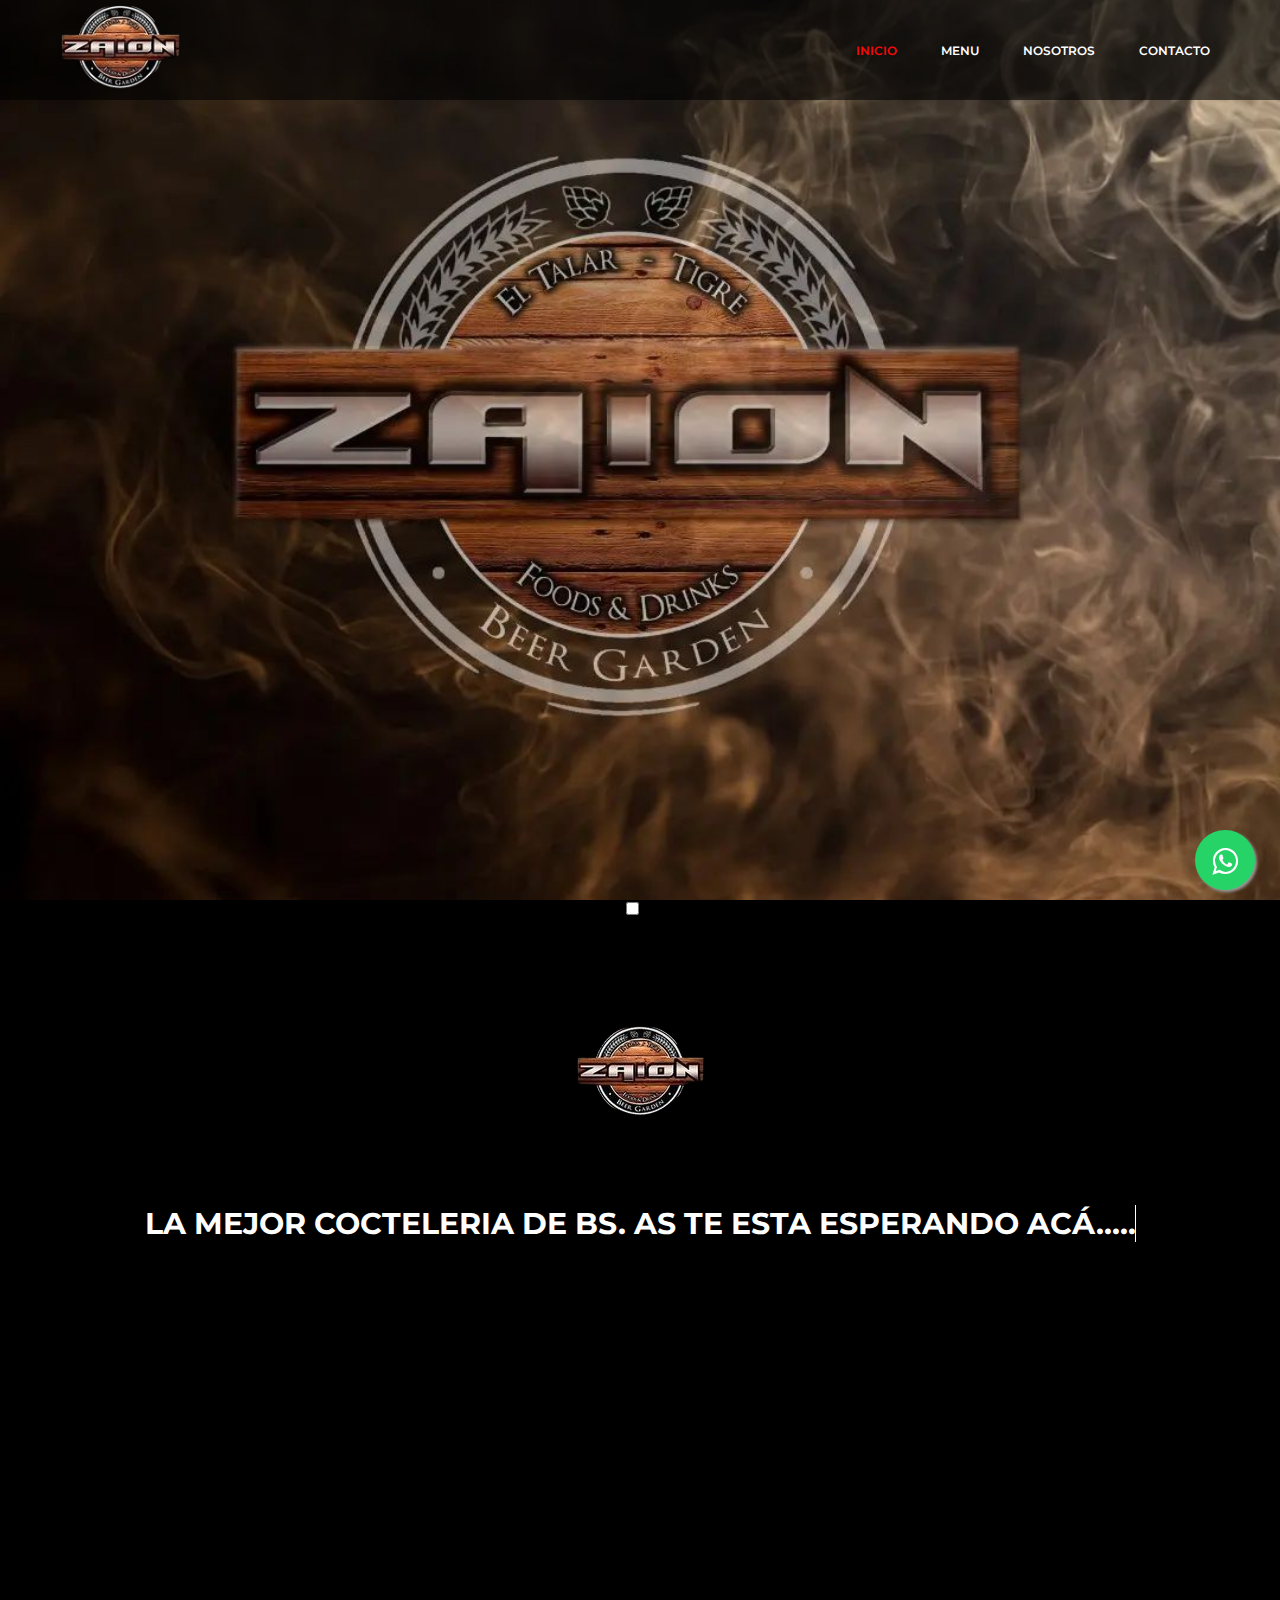
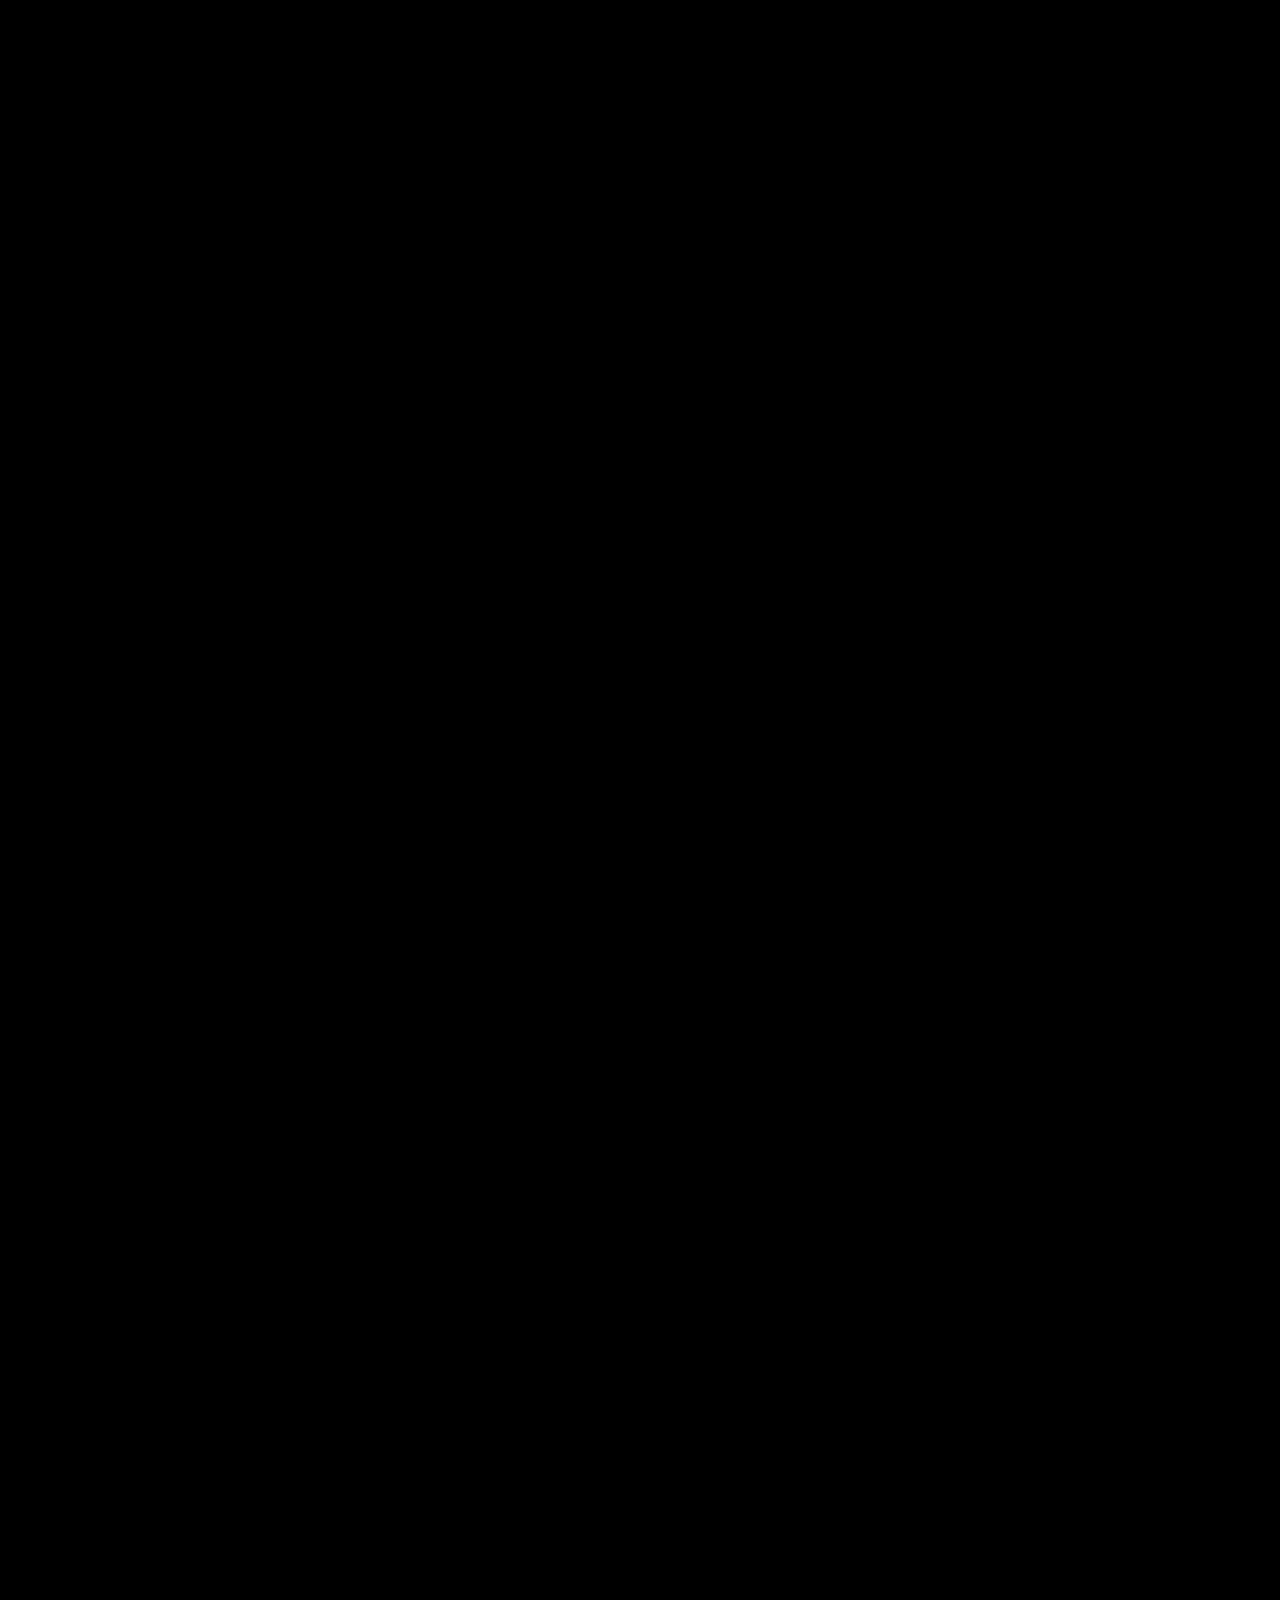
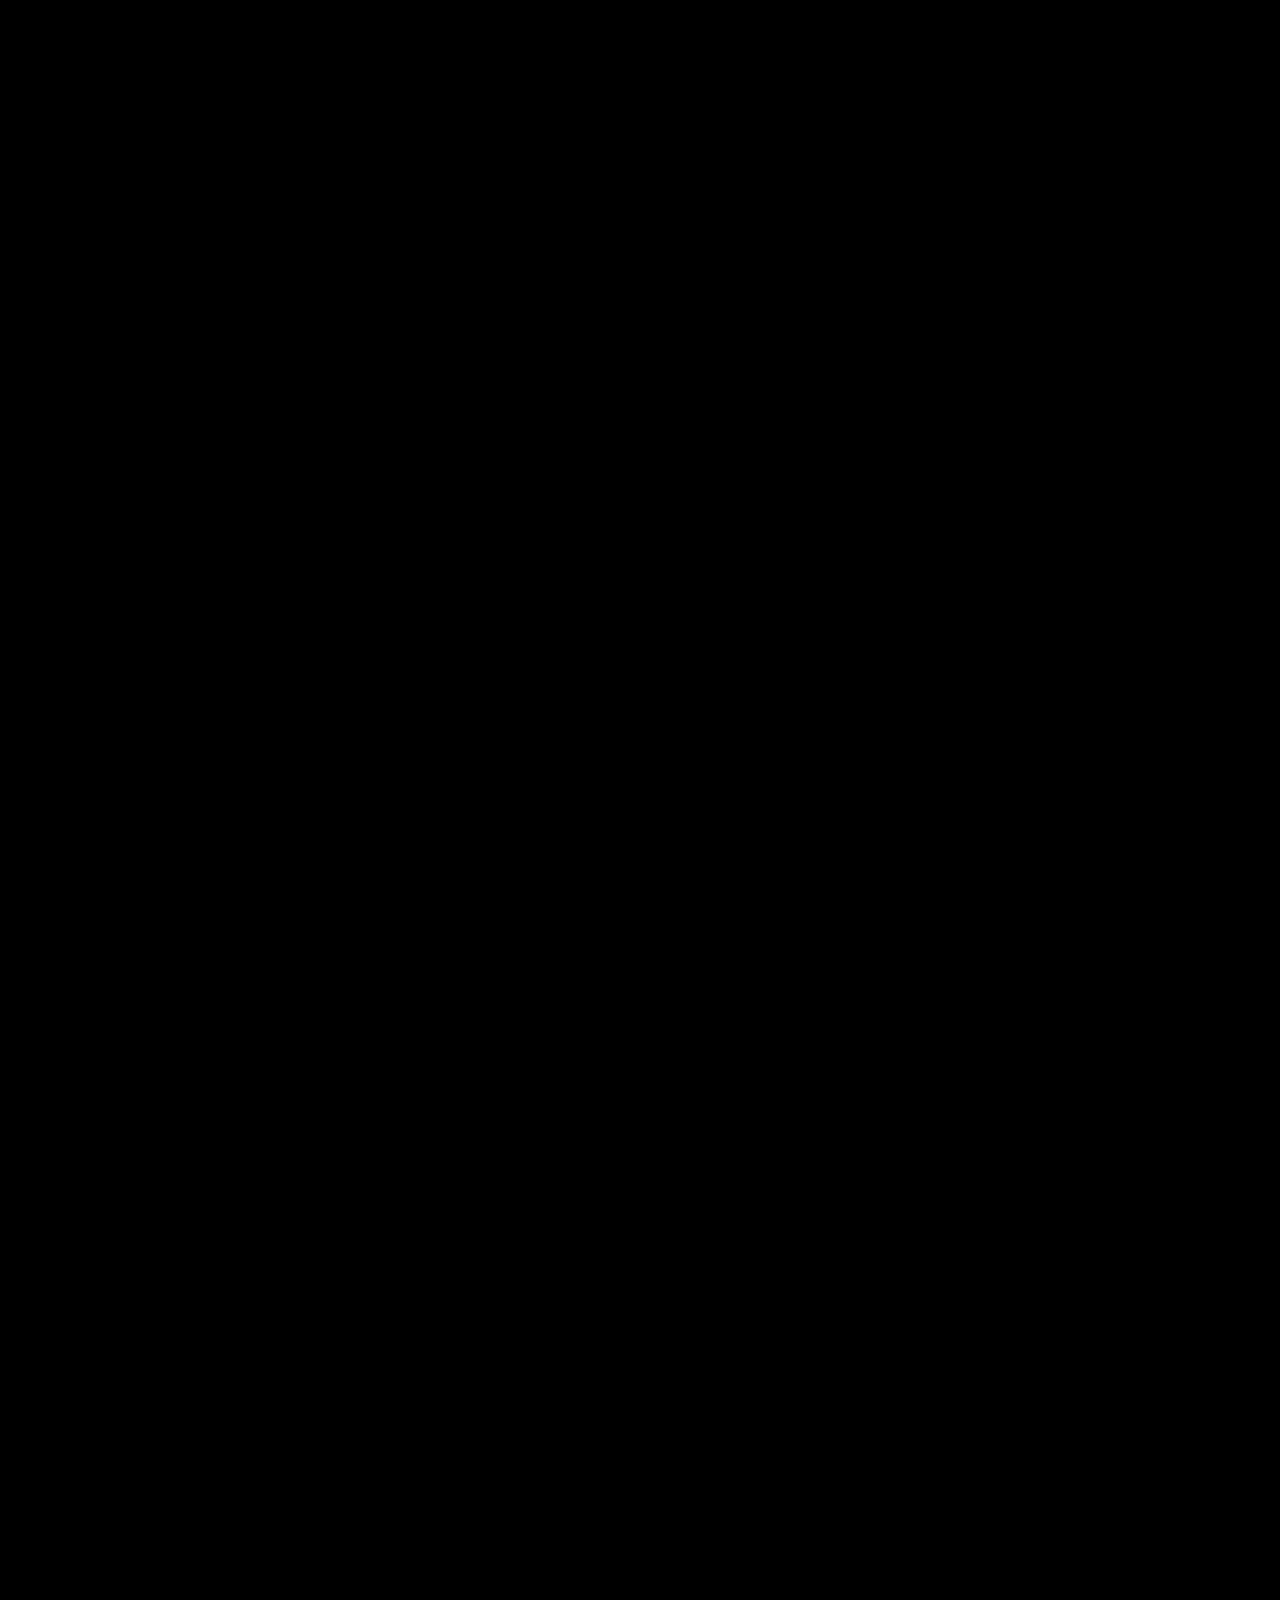
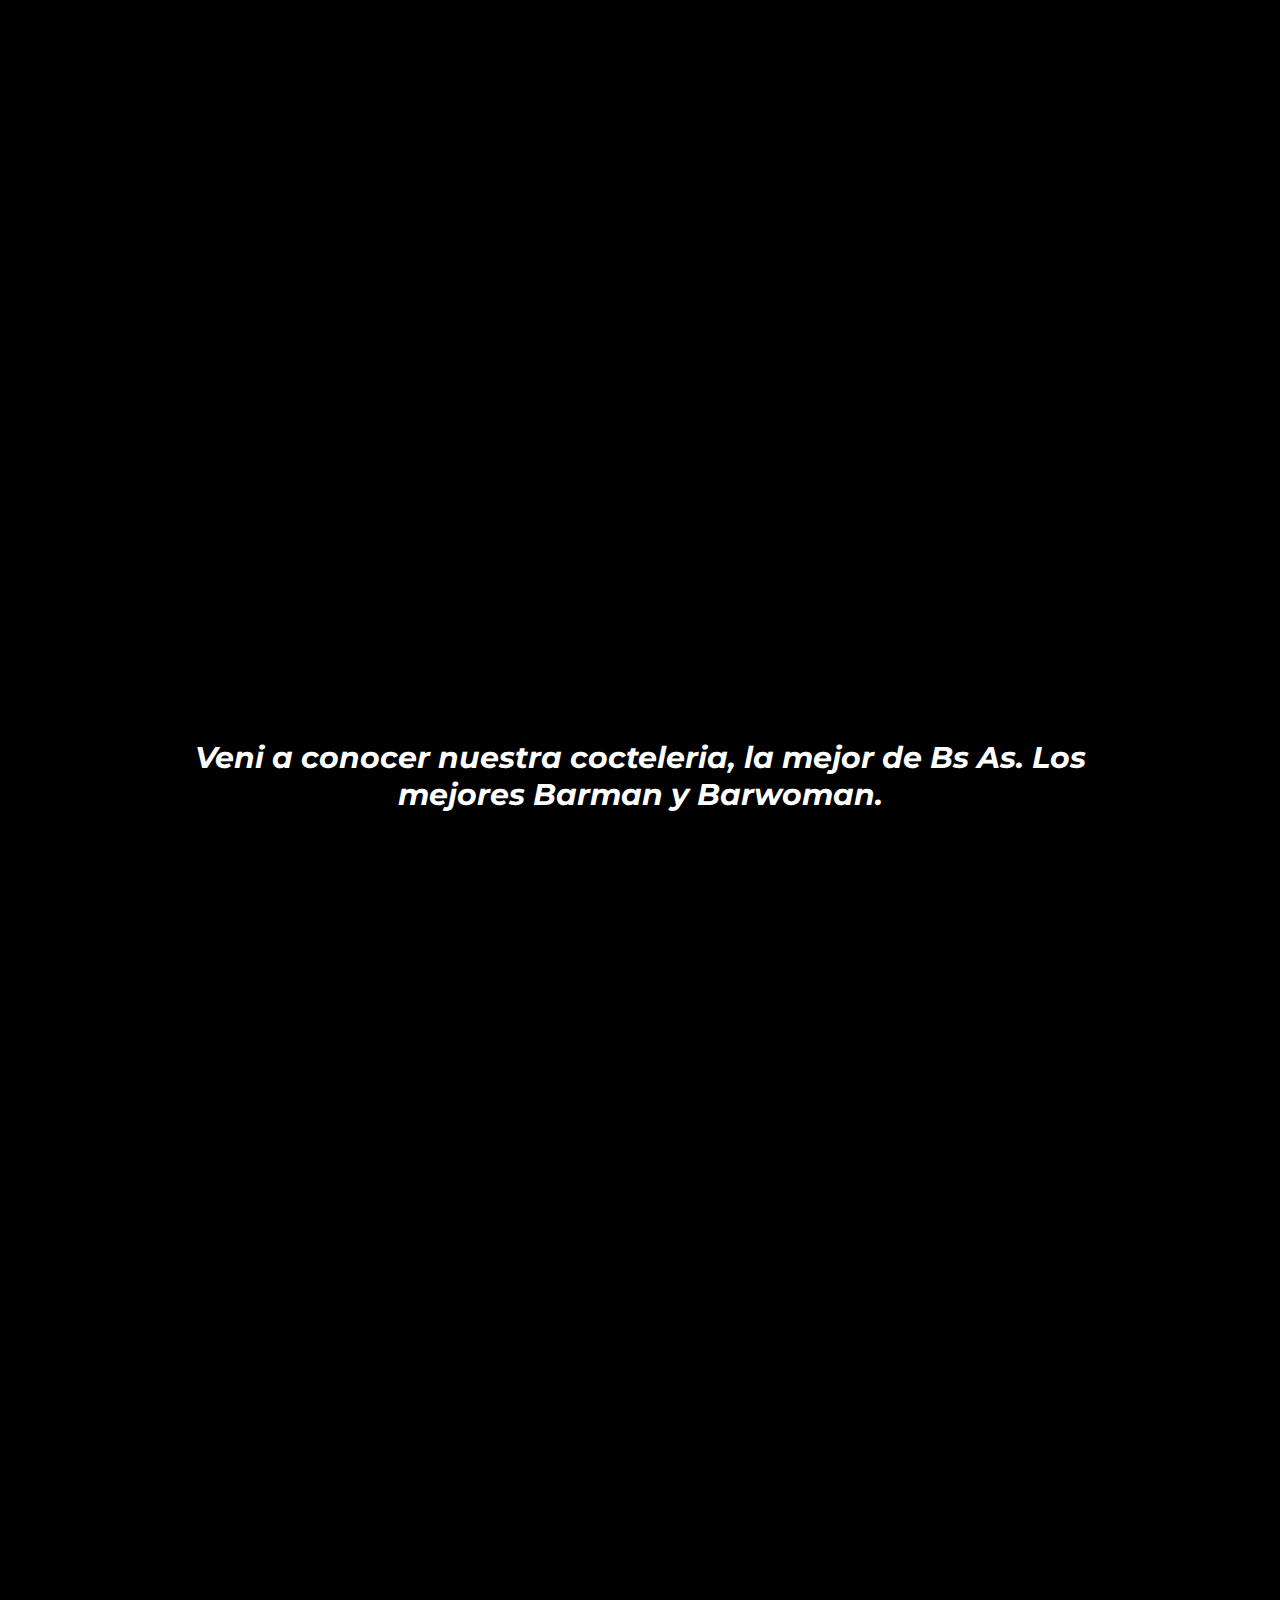
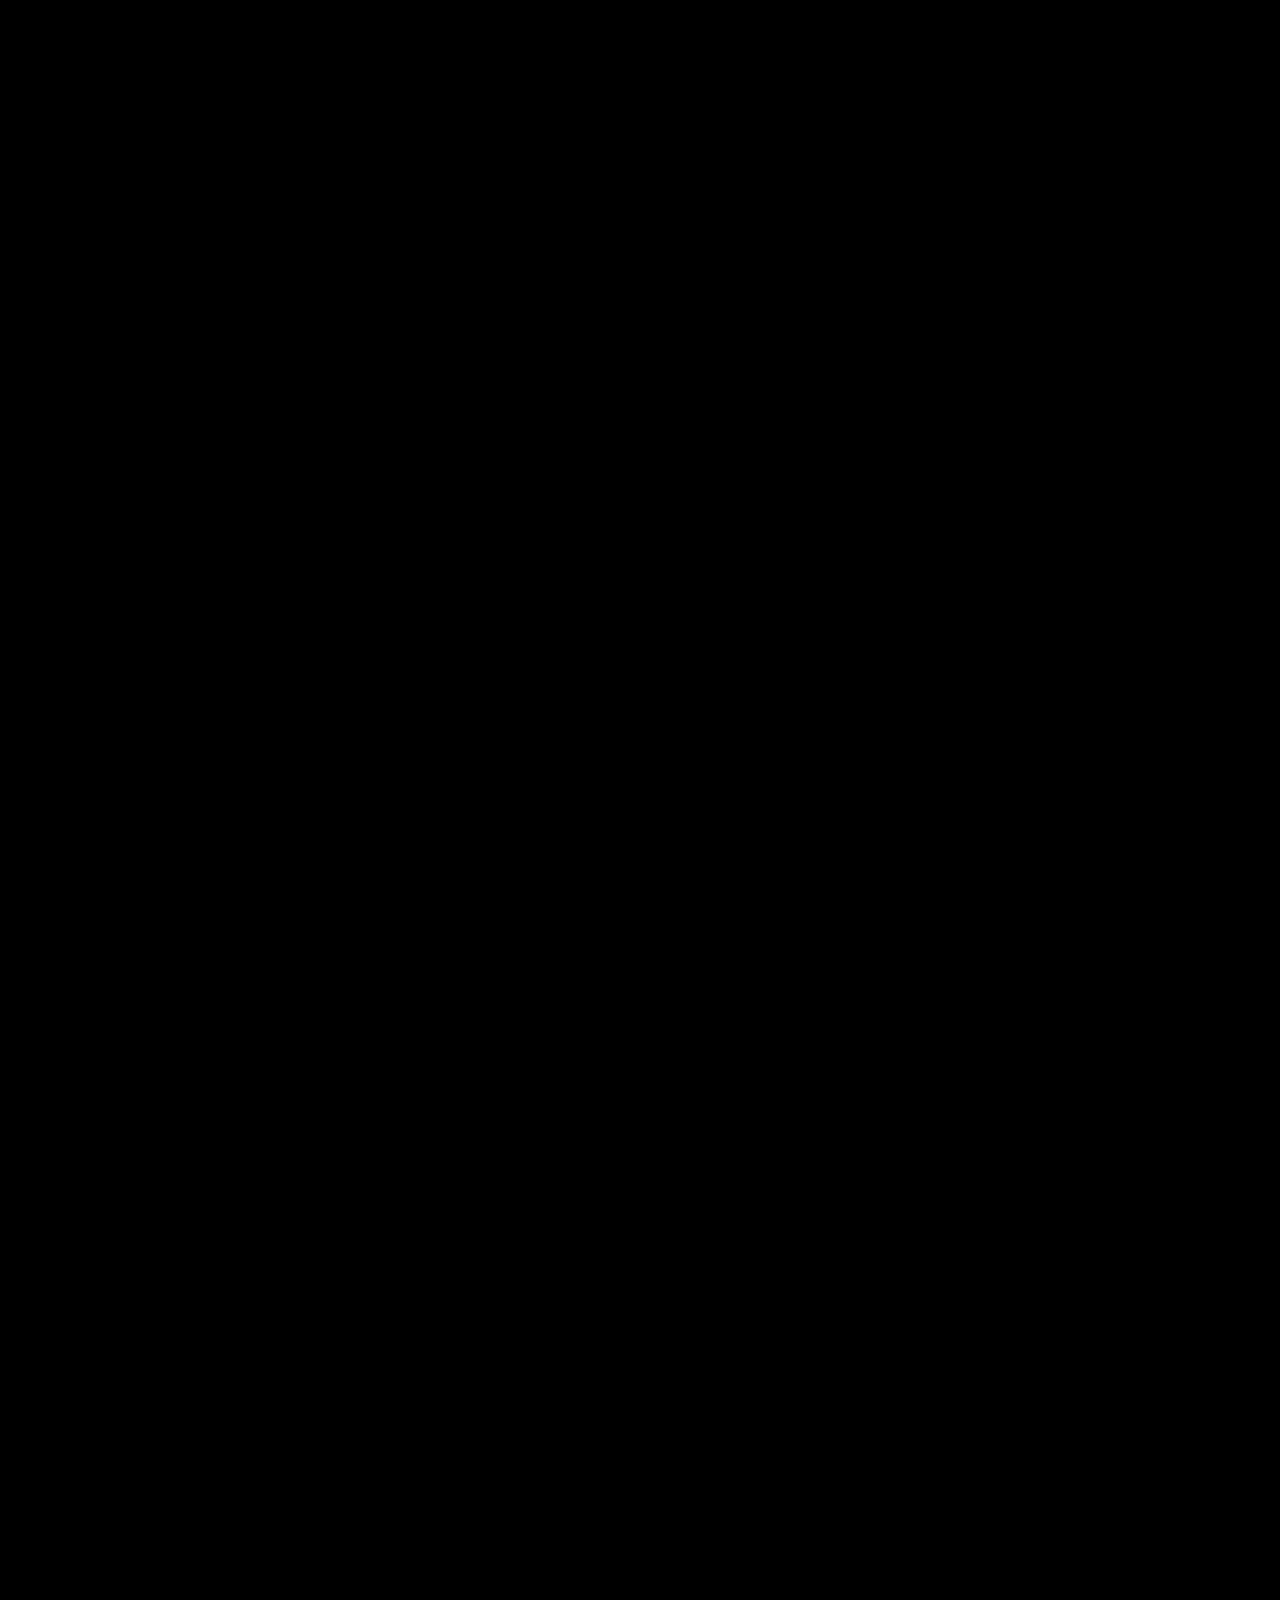
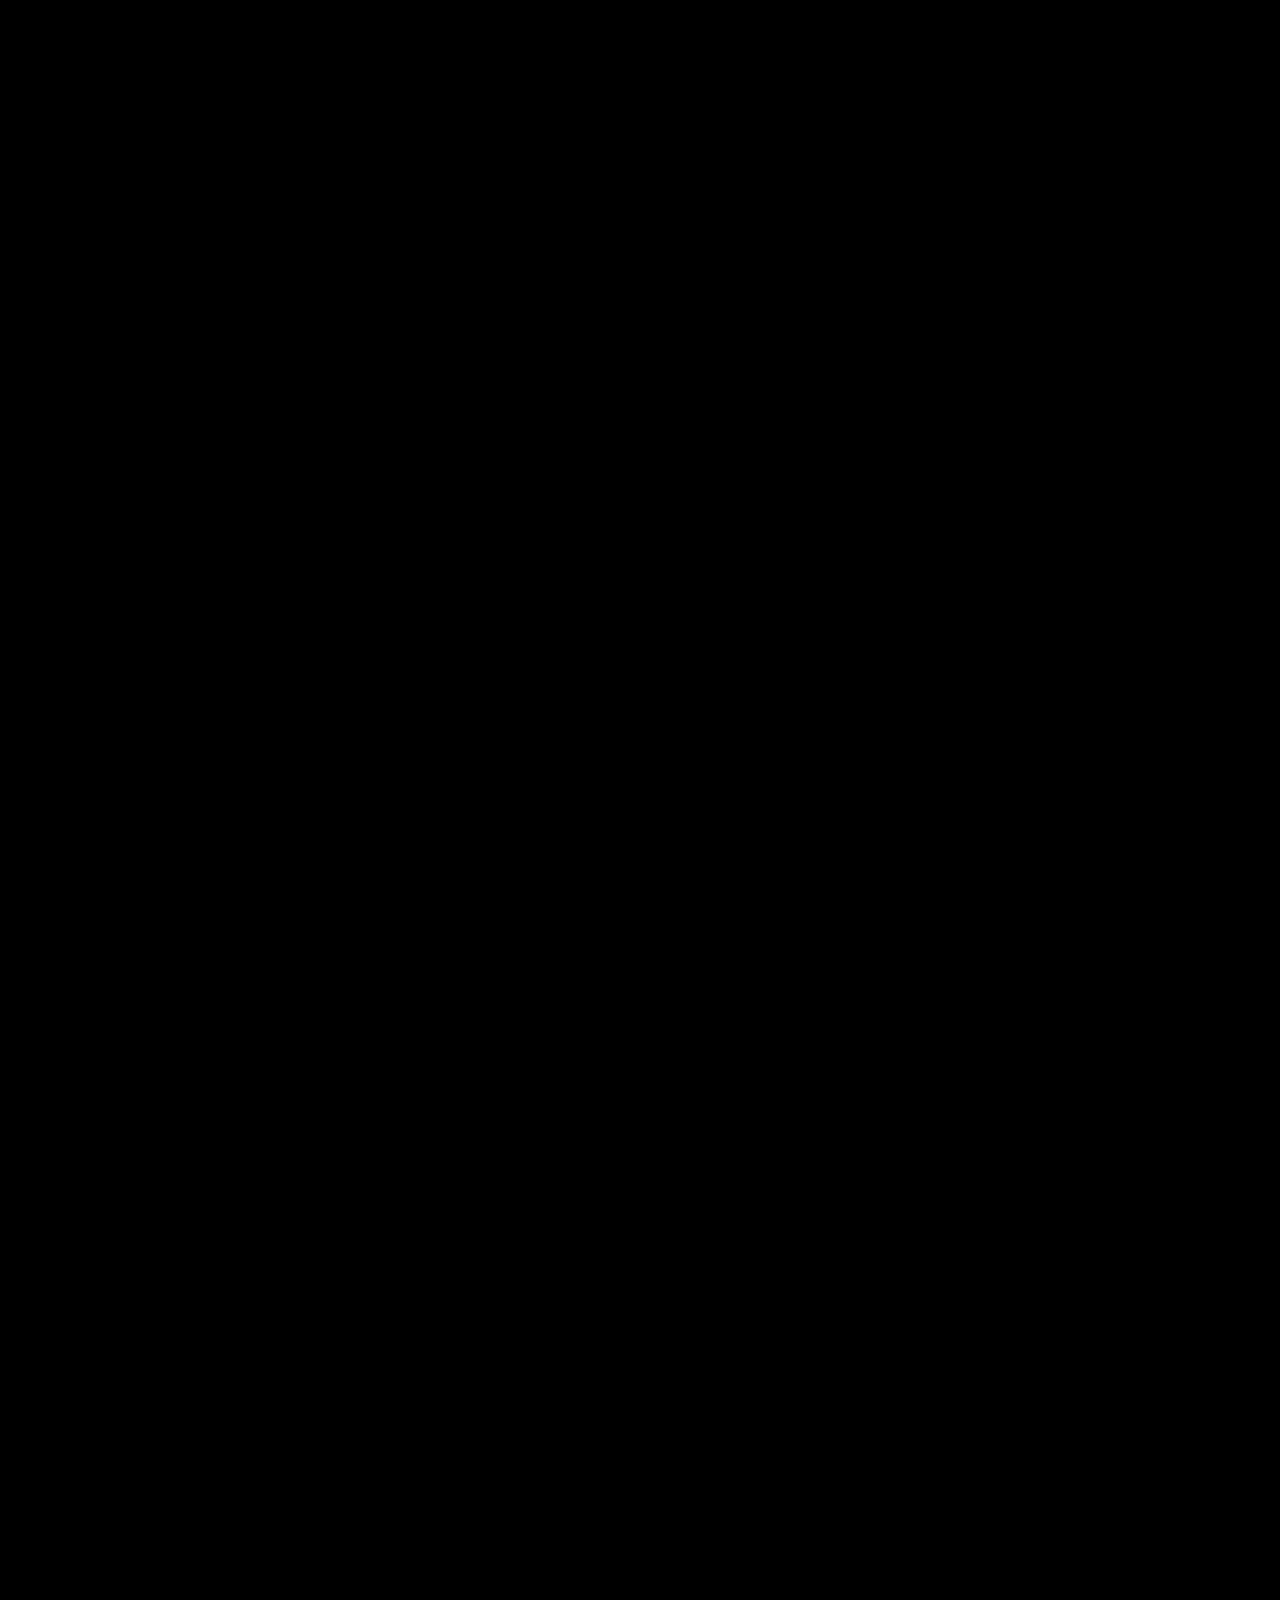
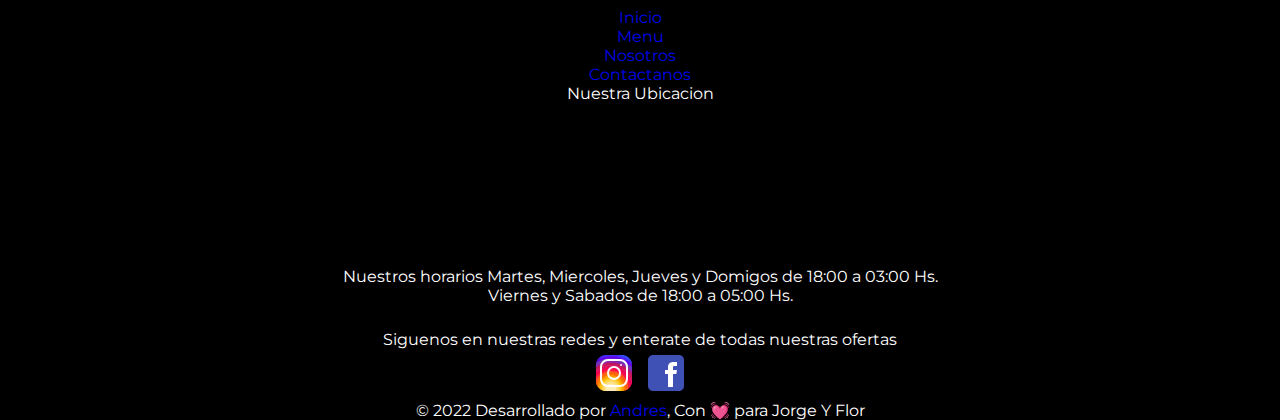
<file: index.html>
<!DOCTYPE html>
<html lang="es">
<head>
    <meta charset="UTF-8">
    <meta http-equiv="X-UA-Compatible" content="IE=edge">
    <meta name="viewport" content="width=device-width, initial-scale=1.0">

    <title>Zaion - Beer Garden</title>
    <meta name="keywords" content="Cerveceria artesanal, Beer Garden, Tragos de Autor, Picadas, Hamburguesas, Zaion, zaion, Zaion Beer Garden">
    <meta name="description" content="Cerveceria artesanal, comidas de primer nivel. Tragos de autor de primera calidad realizados por los mejores Barman y Barwoman. La mejor ambientacion y la mejor atencion.">
	<meta name="author" content="Andres Coria">
	<meta name="robots" content="index">
	<meta name="robots" content="follow">

    <!-- Open Graph -->
    <meta property="og:title" content="Zaion Beer Garden - Cerveceria y cocteleria de primer nivel">
    <meta property="og:description" content="Cerveceria artesanal, comidas de primer nivel. Tragos de autor de primera calidad realizados por los mejores Barman y Barwoman. La mejor ambientacion y la mejor atencion.">
    <link rel="shortcut icon" href="./src/images/logo.ico" type="image/x-icon">
    <!-- BOOTSTRAP -->
    <link href="https://cdn.jsdelivr.net/npm/bootstrap@5.0.2/dist/css/bootstrap.min.css" rel="stylesheet" integrity="sha384-EVSTQN3/azprG1Anm3QDgpJLIm9Nao0Yz1ztcQTwFspd3yD65VohhpuuCOmLASjC" crossorigin="anonymous">
    <!-- CSS -->
    <link rel="stylesheet" href="./src/css/style.css">
    <!-- LIBRERIA AOL ( ANIMATED ON SCROLL ) -->
    <link rel="stylesheet" href="https://unpkg.com/aos@next/dist/aos.css"/>

</head>
<body>
    <header>
        <nav class="nav-bar">
            <div class="div-nav">
                <a href="index.html"><img class="logo" src="./src/images/logo.png" alt=""></a>
                <input type="checkbox" id="check">
                <label for="check" class="bar-btn menu-btn">
                    <img class="menu-btn" src="./src/images/menu-btn.png" alt="">
                </label>
                <ul class="ul-nav">
                    <li><a class="active" href="index.html">Inicio</a></li>
                    <li><a href="src/pages/productos.html">Menu</a></li>
                    <li><a href="src/pages/nosotros.html">Nosotros</a></li>
                    <li><a href="./src/pages/contacto.html">Contacto</a></li>
                </ul>
            </div>
        </nav>
    </header>

    <section>
        <input type="checkbox" id="cerrar" class="cerrar">
        <label for="cerrar" id="btn-cerrar">X</label>
        <div class="modal">
            <div class="contenido">
                <h1>
                    NO TE OLVIDES DE SEGUIRNOS EN INSTAGRAM PARA
                    ENTERARTE DE TODAS LAS NOVEDADES
                </h1>
                <a target="_blank" href="https://www.instagram.com/zaioncerveceria/?hl=es"><img class="logo-modal" src="./src/images/logo.png" alt=""></a>
                <h2>Hace click en el logo para visitarnos en instagram</h2>
            </div>
        </div>
    </section>
    <section class="container text-efect">
        <div class="texto-efecto">
            <h2>
                LA MEJOR COCTELERIA DE BS. AS TE ESTA ESPERANDO ACÁ.....<span>&#160;</span>
            </h2>
        </div>
    </section>
    <section class="container container-images">
        <div class="row">
            <div data-aos="flip-right" data-aos-duration="2500" class="col-lg-4 col-md-12 container-img-uno">
                <div>
                    <img class="d-block w-100" src="./src/images/uno.jpeg" alt="">
                </div>
                <div class="col container-h2">
                    <h2>La mejor cocteleria de Buenos Aires la encontras aca. Los mejores tragos preparados por los mejores Cantineros.</h2>
                </div>
            </div>
            <div data-aos="zoom-in" data-aos-duration="2500"  class="col-lg-4 col-md-12 container-img-uno">
                <div>
                    <img class="d-block w-100" src="./src/images/dos.jpeg" alt="">
                </div>
                <div class="col container-h2">
                    <h2>Proba nuestras pintas y nuestra cerveza tirada. Realizada con los mejores ingredientes y respetando el proceso de fermentacion.</h2>
                </div>
            </div>
            <div data-aos="flip-left" data-aos-duration="2500" class="col-lg-4 col-md-12 container-img-uno">
                <div>
                    <img class="d-block w-100" src="./src/images/tres.jpeg" alt="">
                </div>
                <div class="col container-h2">
                    <h2>Proba nuestro trago "Roqueritos" y apoya a Refugio San Roque, El 50% del valor es a beneficio del refugio.</h2>
                </div>
            </div>
        </div>
    </section>
            <!-- IMAGEN PARALLAX -->
    <section class="container parallax">
        <div class="row">
            <div class="image1">

            </div>
        </div>
            <!-- IMAGEN PARALLAX -->
    </section>
    <!-- <section>
        <div>
            <img src="./src/images/img-wa.png" alt="Contacto por WhatsApp">
        </div>
    </section> -->
    <section class="container">
        <div class="row">
            <div class="col-lg-12 container-text">
                <h2>
                    Veni a conocer nuestra cocteleria, la mejor de Bs As. Los mejores 
                    Barman y Barwoman.
                </h2>
            </div>
            <div data-aos="flip-right" data-aos-duration="2500"  class="col-lg-4 col-sm-12 container-img-tres">
                <img src="./src/images/cuatro.jpeg" alt="">
            </div>
            <div data-aos="zoom-in" data-aos-duration="2500" class="col-lg-4 col-sm-12 container-img-tres">
                <img src="./src/images/seis.jpeg" alt="">
            </div>
            <div data-aos="flip-left" data-aos-duration="2500"  class="col-lg-4 col-sm-12 container-img-tres">
                <img src="./src/images/cinco.jpeg" alt="">
            </div>
        </div>
    </section>
    <footer class="container">
        <div class="row contenedor-footer">
            <div class="col-lg-12">
                <ul class="nav justify-content-center border-bottom pb-3 mb-3">
                    <li class="nav-item"><a href="index.html" class="nav-link px-2 text-muted">Inicio</a></li>
                    <li class="nav-item"><a href="src/pages/productos.html" class="nav-link px-2 text-muted">Menu</a></li>
                    <li class="nav-item"><a href="src/pages/nosotros.html" class="nav-link px-2 text-muted">Nosotros</a></li>
                    <li class="nav-item"><a href="src/pages/contacto.html" class="nav-link px-2 text-muted">Contactanos</a></li>
                </ul>
            </div>
            <div class="row pb-3 mb-3 ubicacion">
                <div class="col-lg-4 col-md-12">
                    <p>Nuestra Ubicacion</p>
                    <iframe src="https://www.google.com/maps/embed?pb=!1m18!1m12!1m3!1d3289.2461312615455!2d-58.65724768518122!3d-34.47127985800889!2m3!1f0!2f0!3f0!3m2!1i1024!2i768!4f13.1!3m3!1m2!1s0x95bca3ec1e971cdd%3A0x20ae71909ce5b0dc!2sAv.%20Hip%C3%B3lito%20Yrigoyen%202239%2C%20B1618%20El%20Talar%2C%20Provincia%20de%20Buenos%20Aires!5e0!3m2!1ses!2sar!4v1650412797217!5m2!1ses!2sar" width="300" height="150" style="border:0;" allowfullscreen="" loading="lazy" referrerpolicy="no-referrer-when-downgrade"></iframe>
                </div>
                <div class="col-lg-4 col-md-12 horarios">
                    <p>
                        Nuestros horarios Martes, Miercoles, Jueves y Domigos de 18:00 a 03:00 Hs.<br>
                        Viernes y Sabados de 18:00 a 05:00 Hs.
                    </p>
                </div>
                <div class="col-lg-4 col-md-12 redes">
                    <p>Siguenos en nuestras redes y enterate de todas nuestras ofertas</p>
                    <div>
                        <a href="https://www.instagram.com/zaioncerveceria/?hl=es" target="_blank"><img class="instagram" src="./src/images/instagram.svg" alt=""></a>
                    <a href="https://www.facebook.com/zaioncerveceria" target="_blank"><img class="facebook" src="./src/images/facebook.svg" alt=""></a>
                    </div>
                </div>
            </div>
            <div class="col-lg-12 mt-4">
            <p class="text-center text-muted">&copy; 2022 Desarrollado por <a target="_blank" href="https://www.linkedin.com/in/andr%C3%A9s-coria-3b0771230/">Andres</a>, Con &#128147; para Jorge Y Flor</p>
            </div>
        </div>
        <div class="row1">
            <a href="https://api.whatsapp.com/send?phone=5491165409447&text=Hola, quiero info...!!!" class="wasap" target="_blank">
            <i class="fa fa-whatsapp my-float"></i></a>
        </div>
    </footer>
    <script src="https://unpkg.com/aos@next/dist/aos.js"></script>
    <script>
        AOS.init();
    </script>
    <script src="https://cdn.jsdelivr.net/npm/bootstrap@5.1.3/dist/js/bootstrap.bundle.min.js" integrity="sha384-ka7Sk0Gln4gmtz2MlQnikT1wXgYsOg+OMhuP+IlRH9sENBO0LRn5q+8nbTov4+1p" crossorigin="anonymous"></script>
    <link rel="stylesheet" href="https://maxcdn.bootstrapcdn.com/font-awesome/4.5.0/css/font-awesome.min.css">
</body>
</html>
</file>
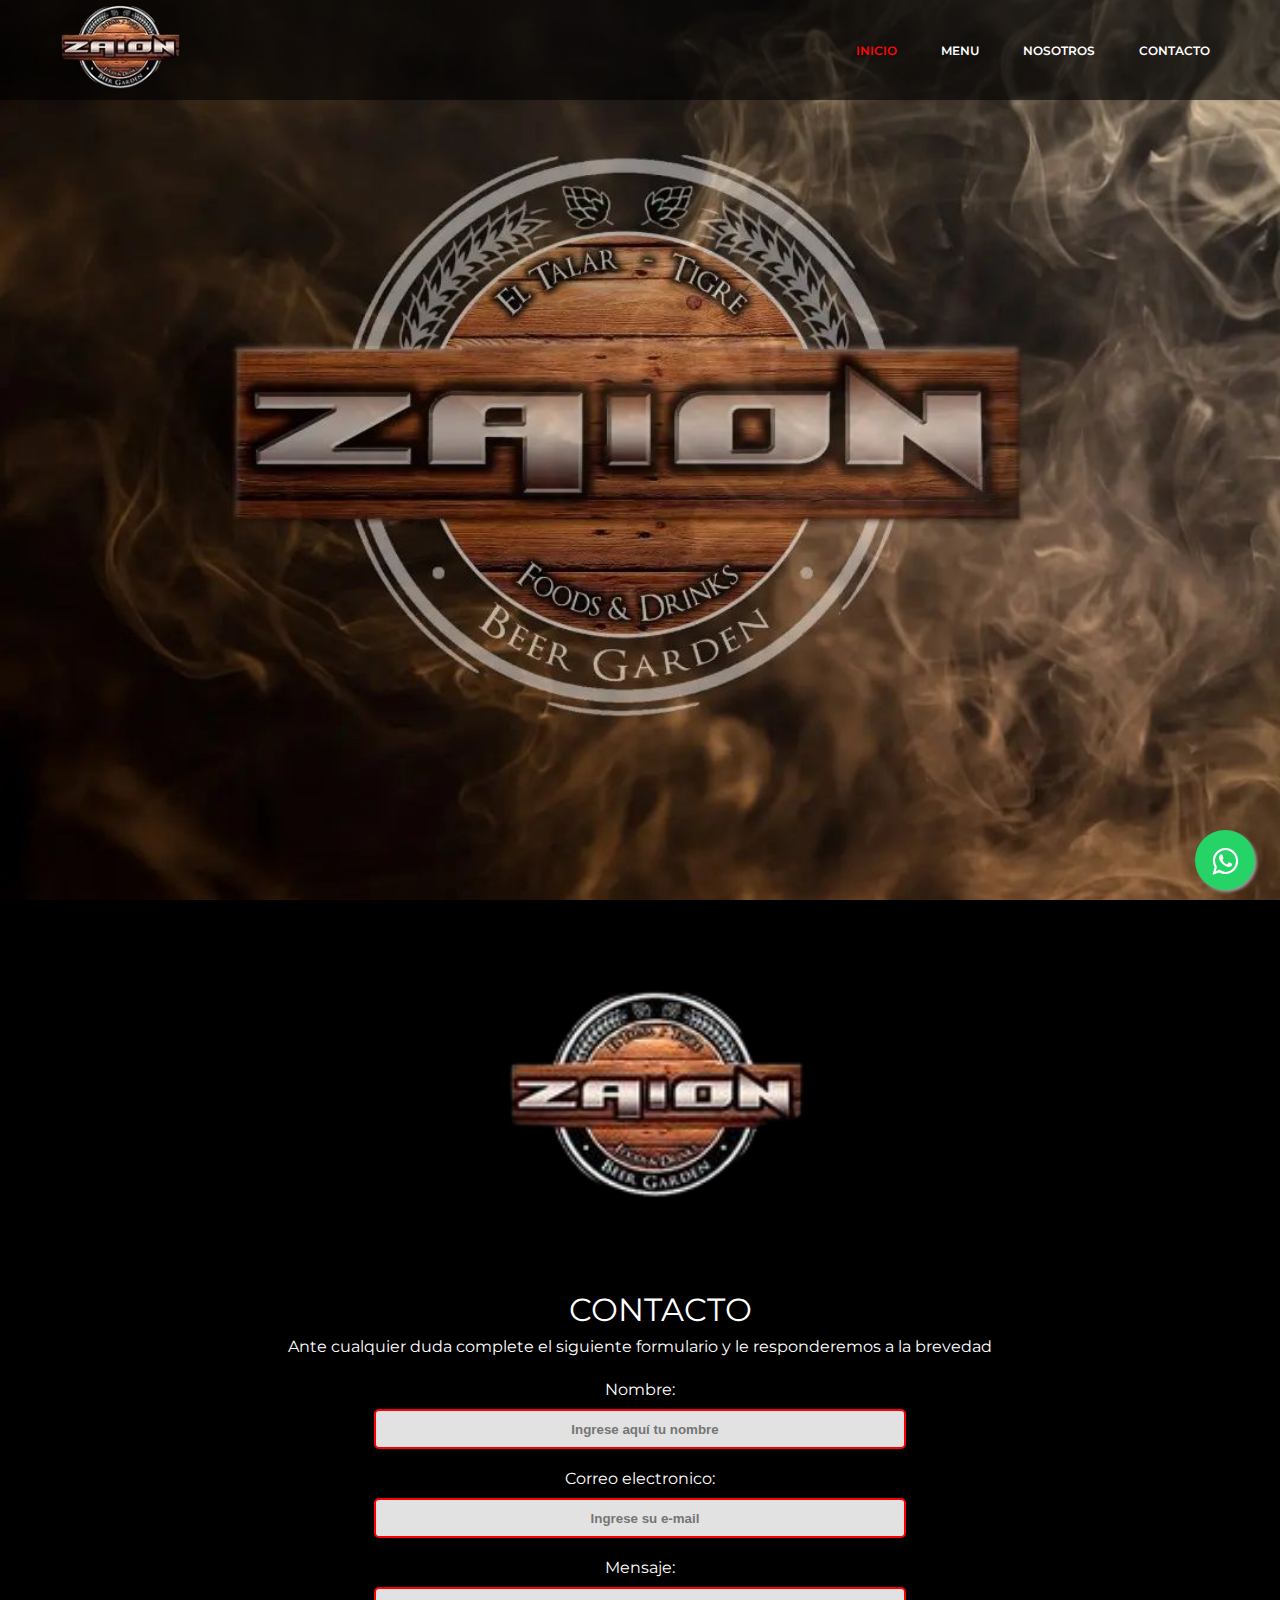
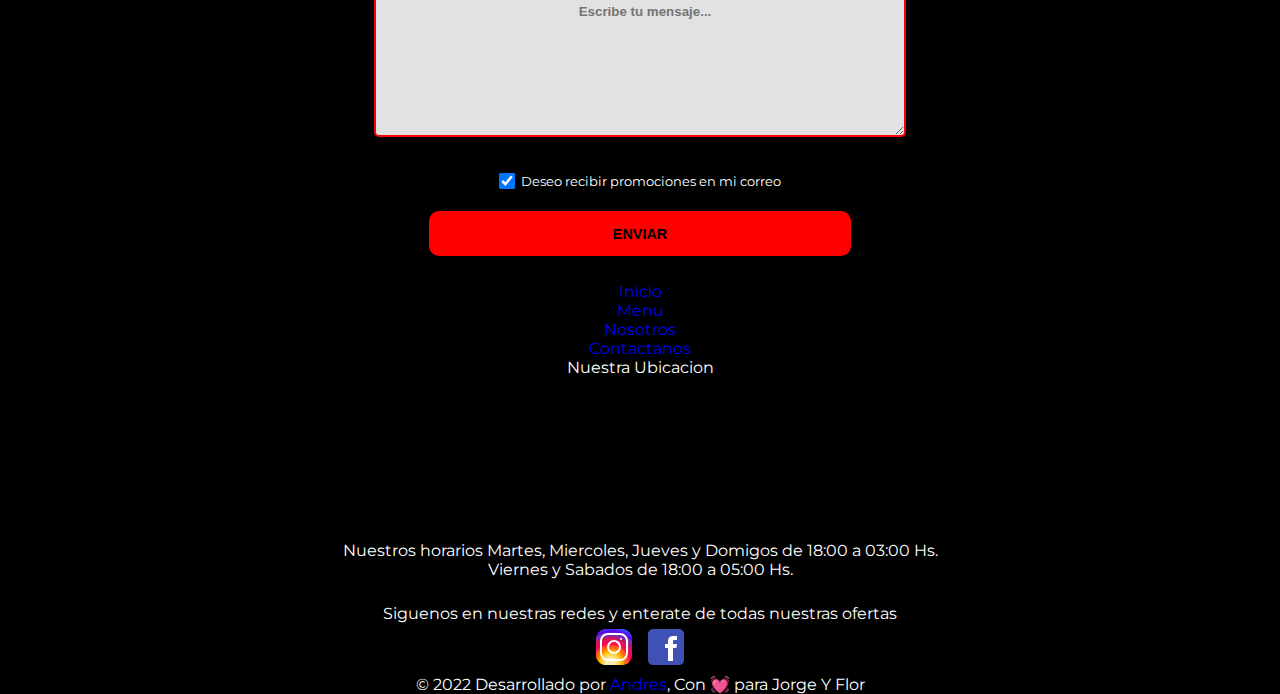
<file: src/pages/contacto.html>
<!DOCTYPE html>
<html lang="es">
<head>
    <meta charset="UTF-8">
    <meta http-equiv="X-UA-Compatible" content="IE=edge">
    <meta name="viewport" content="width=device-width, initial-scale=1.0">

    <link rel="shortcut icon" href="../images/favicon.ico" type="image/x-icon">
    <!-- BOOTSTRAP -->
    <link href="https://cdn.jsdelivr.net/npm/bootstrap@5.0.2/dist/css/bootstrap.min.css" rel="stylesheet" integrity="sha384-EVSTQN3/azprG1Anm3QDgpJLIm9Nao0Yz1ztcQTwFspd3yD65VohhpuuCOmLASjC" crossorigin="anonymous">
    <!-- CSS -->
    <link rel="stylesheet" href="../css/style.css">
    <!-- LIBRERIA AOL ( ANIMATED ON SCROLL ) -->
    <link rel="stylesheet" href="https://unpkg.com/aos@next/dist/aos.css" />

    <title>Zaion - Beer Garden</title>
</head>
<body>
    <header>
        <nav class="nav-bar">
            <div class="div-nav">
                <a href="../../index.html"><img class="logo" src="../images/logo.png" alt=""></a>
                <input type="checkbox" id="check">
                <label for="check" class="bar-btn menu-btn">
                    <img class="menu-btn" src="../images/menu-btn.png" alt="">
                </label>
                <ul class="ul-nav">
                    <li><a class="active" href="../../index.html">Inicio</a></li>
                    <li><a href="./productos.html">Menu</a></li>
                    <li><a href="./nosotros.html">Nosotros</a></li>
                    <li><a href="./contacto.html">Contacto</a></li>
                </ul>
            </div>
        </nav>
    </header>

    <section id="contacto">

        <img class="logo-contacto" src="../images/logo.png" alt="">
        <div class="titulo-contacto">CONTACTO</div>
        <div>
            <p>Ante cualquier duda complete el siguiente formulario y le responderemos a la brevedad</p>
        </div>

        <!-- Tabla de Contacto -->

        <form class="contact_form" action="/" method="post">
            <ul>
                <li>
                    <label for="name">Nombre:</label>
                    <input type="text" name="user_name" id="name" placeholder="Ingrese aquí tu nombre" required>
                </li>
                <li>
                    <label for="mail">Correo electronico:</label>
                    <input type="email" name="user_mail" id="mail" placeholder="Ingrese su e-mail" required>
                </li>
                <li>
                    <label for="msg">Mensaje:</label>
                    <textarea name="user_message" id="msg" cols="30" rows="10" required
                        placeholder="Escribe tu mensaje..."></textarea>
                </li>
                <li>
                    <label for="suscribe"><input type="checkbox" name="user_subscribe" id="suscribe"
                            checked>Deseo recibir promociones en mi correo</label>
                </li>
                <li>
                    <button type="submit">Enviar</button>
                </li>
            </ul>
        </form>
    </section>
    <footer class="container py-3 my-4">
        <div class="row">
            <div class="col-lg-12">
                <ul class="nav justify-content-center border-bottom pb-3 mb-3">
                <li class="nav-item"><a href="../../index.html" class="nav-link px-2 text-muted">Inicio</a></li>
                <li class="nav-item"><a href="./productos.html" class="nav-link px-2 text-muted">Menu</a></li>
                <li class="nav-item"><a href="./nosotros.html" class="nav-link px-2 text-muted">Nosotros</a></li>
                <li class="nav-item"><a href="./contacto.html" class="nav-link px-2 text-muted">Contactanos</a></li>
            </ul>
        </div>
        <div class="row pb-3 mb-3 ubicacion">
            <div class="col-lg-4 col-md-12">
                <p>Nuestra Ubicacion</p>
                <iframe src="https://www.google.com/maps/embed?pb=!1m18!1m12!1m3!1d3289.2461312615455!2d-58.65724768518122!3d-34.47127985800889!2m3!1f0!2f0!3f0!3m2!1i1024!2i768!4f13.1!3m3!1m2!1s0x95bca3ec1e971cdd%3A0x20ae71909ce5b0dc!2sAv.%20Hip%C3%B3lito%20Yrigoyen%202239%2C%20B1618%20El%20Talar%2C%20Provincia%20de%20Buenos%20Aires!5e0!3m2!1ses!2sar!4v1650412797217!5m2!1ses!2sar" width="300" height="150" style="border:0;" allowfullscreen="" loading="lazy" referrerpolicy="no-referrer-when-downgrade"></iframe>
            </div>
            <div class="col-lg-4 col-md-12 horarios">
                <p>
                    Nuestros horarios Martes, Miercoles, Jueves y Domigos de 18:00 a 03:00 Hs.<br>
                    Viernes y Sabados de 18:00 a 05:00 Hs.
                </p>
            </div>
            <div class="col-lg-4 col-md-12 redes">
                <p>Siguenos en nuestras redes y enterate de todas nuestras ofertas</p>
            <div>
                <a href="https://www.instagram.com/zaioncerveceria/?hl=es" target="_blank"><img class="instagram" src="../images/instagram.svg" alt=""></a>
                <a href="https://www.facebook.com/zaioncerveceria" target="_blank"><img class="facebook" src="../images/facebook.svg" alt=""></a>
            </div>
            </div>
        </div>
        <div class="col-lg-12 mt-4">
        <p class="text-center text-muted">&copy; 2022 Desarrollado por <a target="_blank" href="https://www.linkedin.com/in/andr%C3%A9s-coria-3b0771230/">Andres</a>, Con &#128147; para Jorge Y Flor</p>
        </div>
    </div>
    <div class="row1">
        <a href="https://api.whatsapp.com/send?phone=5491165409447&text=Hola, quiero info...!!!" class="wasap" target="_blank">
        <i class="fa fa-whatsapp my-float"></i></a>
    </div>
</footer>
    <script src="https://unpkg.com/aos@next/dist/aos.js"></script>
    <script>
        AOS.init();
    </script>
    <script src="https://cdn.jsdelivr.net/npm/bootstrap@5.1.3/dist/js/bootstrap.bundle.min.js" integrity="sha384-ka7Sk0Gln4gmtz2MlQnikT1wXgYsOg+OMhuP+IlRH9sENBO0LRn5q+8nbTov4+1p" crossorigin="anonymous"></script>
    <link rel="stylesheet" href="https://maxcdn.bootstrapcdn.com/font-awesome/4.5.0/css/font-awesome.min.css">
</body>
</html>
</file>
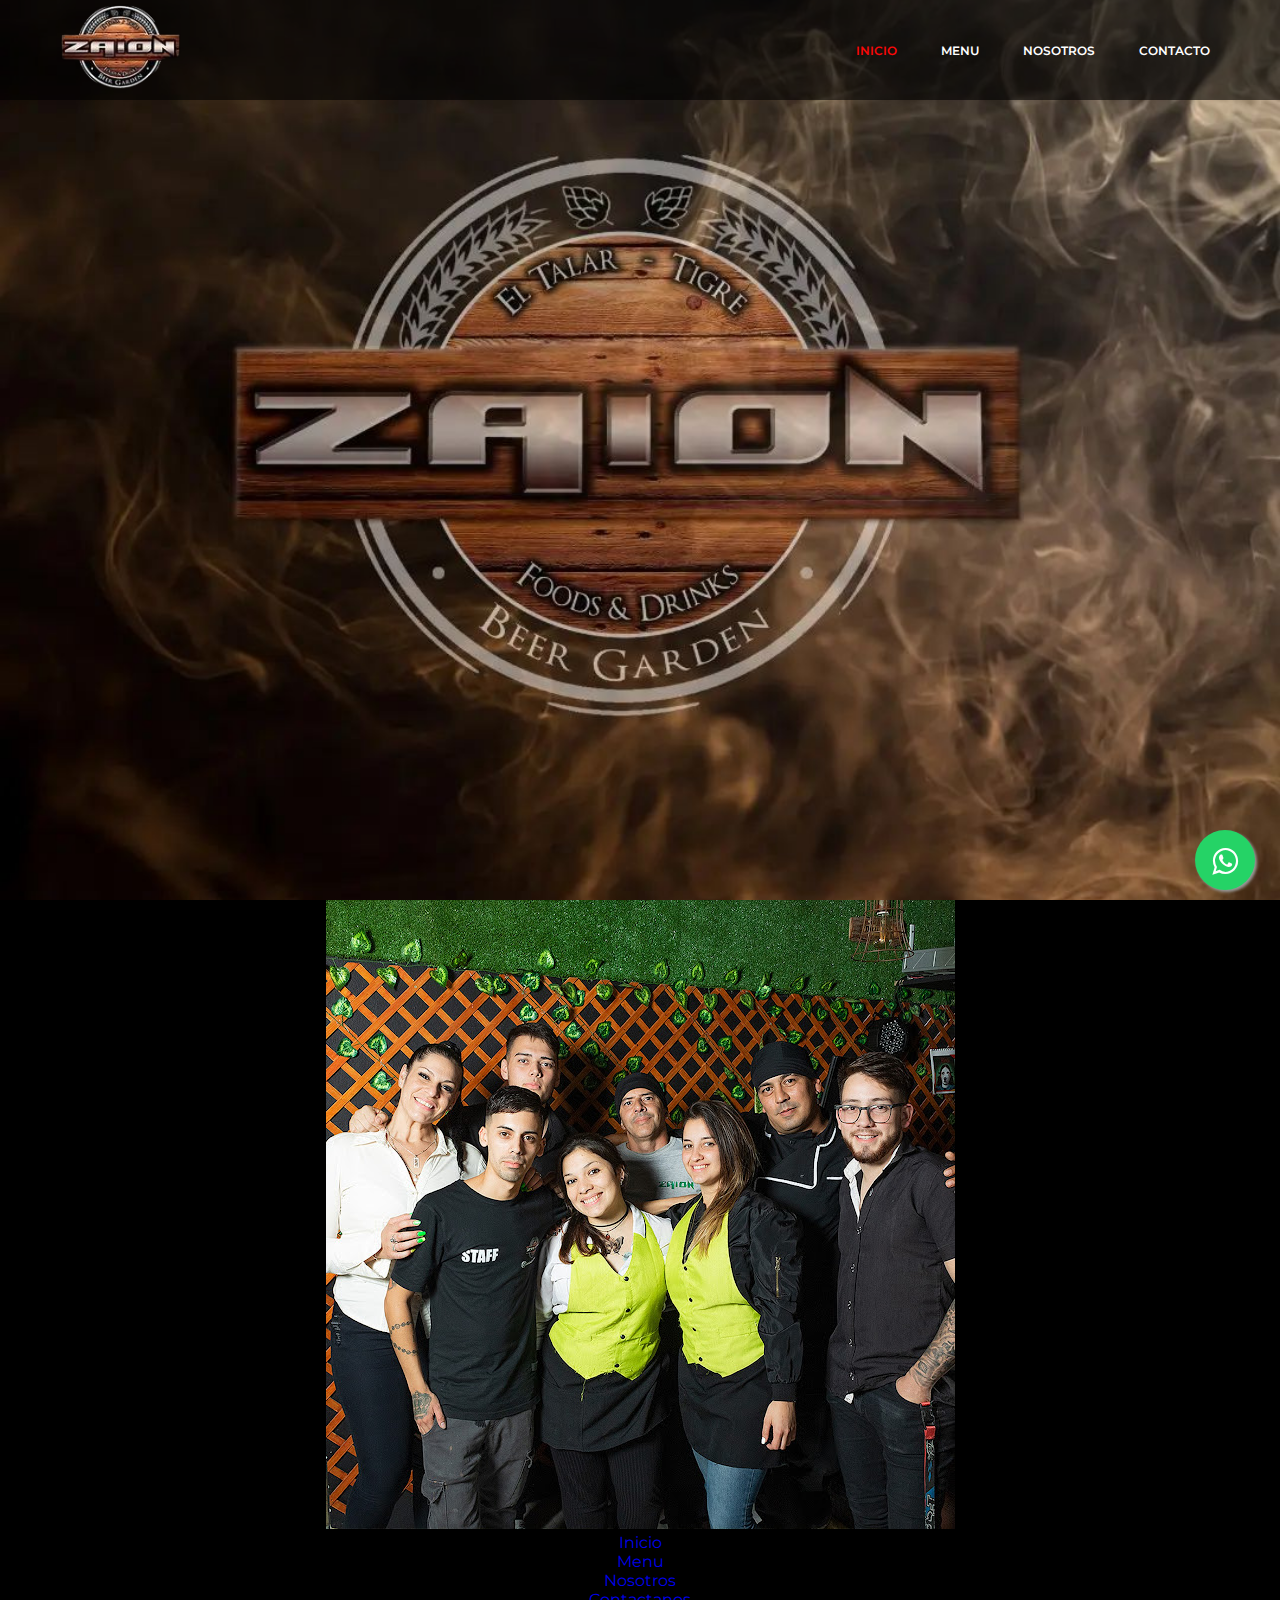
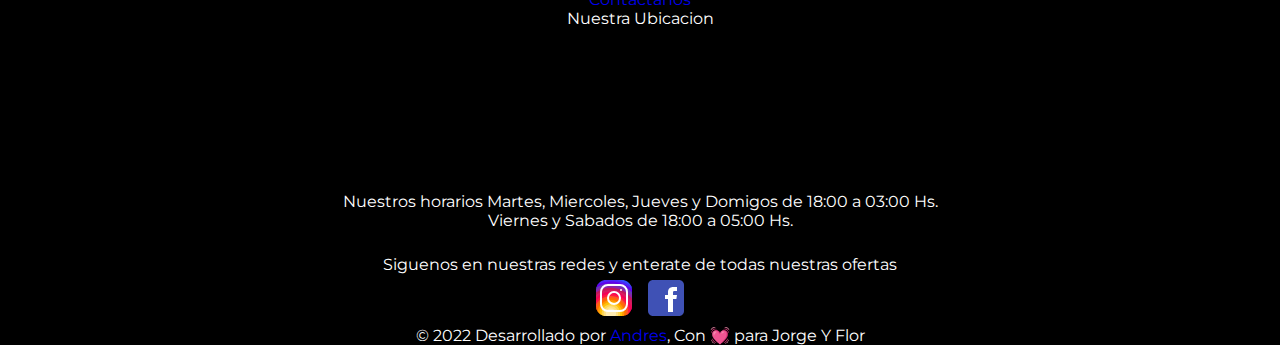
<file: src/pages/nosotros.html>
<!DOCTYPE html>
<html lang="es">
<head>
    <meta charset="UTF-8">
    <meta http-equiv="X-UA-Compatible" content="IE=edge">
    <meta name="viewport" content="width=device-width, initial-scale=1.0">

    <title>Zaion - Beer Garden</title>
    <meta name="keywords" content="Cerveceria artesanal, Beer Garden, Tragos de Autor, Picadas, Hamburguesas, Zaion, zaion, Zaion Beer Garden">
    <meta name="description" content="Cerveceria artesanal, comidas de primer nivel. Tragos de autor de primera calidad realizados por los mejores Barman y Barwoman. La mejor ambientacion y la mejor atencion.">
	<meta name="author" content="Andres Coria">
	<meta name="robots" content="index">
	<meta name="robots" content="follow">

    <!-- Open Graph -->
    <meta property="og:title" content="Zaion Beer Garden - Cerveceria y cocteleria de primer nivel">
    <meta property="og:description" content="Cerveceria artesanal, comidas de primer nivel. Tragos de autor de primera calidad realizados por los mejores Barman y Barwoman. La mejor ambientacion y la mejor atencion.">
    <link rel="shortcut icon" href="../images/favicon.ico" type="image/x-icon">
    <!-- BOOTSTRAP -->
    <link href="https://cdn.jsdelivr.net/npm/bootstrap@5.0.2/dist/css/bootstrap.min.css" rel="stylesheet" integrity="sha384-EVSTQN3/azprG1Anm3QDgpJLIm9Nao0Yz1ztcQTwFspd3yD65VohhpuuCOmLASjC" crossorigin="anonymous">
    <!-- CSS -->
    <link rel="stylesheet" href="../css/style.css">
    <!-- LIBRERIA AOL ( ANIMATED ON SCROLL ) -->
    <link rel="stylesheet" href="https://unpkg.com/aos@next/dist/aos.css" />

</head>
<body>
    <header>
        <nav class="nav-bar">
            <div class="div-nav">
                <a href="../../index.html"><img class="logo" src="../images/logo.png" alt=""></a>
                <input type="checkbox" id="check">
                <label for="check" class="bar-btn menu-btn">
                    <img class="menu-btn" src="../images/menu-btn.png" alt="">
                </label>
                <ul class="ul-nav">
                    <li><a class="active" href="../../index.html">Inicio</a></li>
                    <li><a href="./productos.html">Menu</a></li>
                    <li><a href="./nosotros.html">Nosotros</a></li>
                    <li><a href="./contacto.html">Contacto</a></li>
                </ul>
            </div>
        </nav>
    </header>

    <section>
        <div>
            <img class="d-block w-100 img-staff" src="../images/STAFF.jpg" alt="">
        </div>
    </section>

    <footer class="container mt-5">
        <div class="row">
            <div class="col-lg-12">
                <ul class="nav justify-content-center border-bottom pb-3 mb-3">
                <li class="nav-item"><a href="../../index.html" class="nav-link px-2 text-muted">Inicio</a></li>
                <li class="nav-item"><a href="./productos.html" class="nav-link px-2 text-muted">Menu</a></li>
                <li class="nav-item"><a href="./nosotros.html" class="nav-link px-2 text-muted">Nosotros</a></li>
                <li class="nav-item"><a href="./contacto.html" class="nav-link px-2 text-muted">Contactanos</a></li>
            </ul>
        </div>
        <div class="row pb-3 mb-3 ubicacion">
            <div class="col-lg-4 col-md-12">
                <p>Nuestra Ubicacion</p>
                <iframe src="https://www.google.com/maps/embed?pb=!1m18!1m12!1m3!1d3289.2461312615455!2d-58.65724768518122!3d-34.47127985800889!2m3!1f0!2f0!3f0!3m2!1i1024!2i768!4f13.1!3m3!1m2!1s0x95bca3ec1e971cdd%3A0x20ae71909ce5b0dc!2sAv.%20Hip%C3%B3lito%20Yrigoyen%202239%2C%20B1618%20El%20Talar%2C%20Provincia%20de%20Buenos%20Aires!5e0!3m2!1ses!2sar!4v1650412797217!5m2!1ses!2sar" width="300" height="150" style="border:0;" allowfullscreen="" loading="lazy" referrerpolicy="no-referrer-when-downgrade"></iframe>
            </div>
            <div class="col-lg-4 col-md-12 horarios">
                <p>
                    Nuestros horarios Martes, Miercoles, Jueves y Domigos de 18:00 a 03:00 Hs.<br>
                    Viernes y Sabados de 18:00 a 05:00 Hs.
                </p>
            </div>
            <div class="col-lg-4 col-md-12 redes">
                <p>Siguenos en nuestras redes y enterate de todas nuestras ofertas</p>
            <div>
                <a href="https://www.instagram.com/zaioncerveceria/?hl=es" target="_blank"><img class="instagram" src="../images/instagram.svg" alt=""></a>
                <a href="https://www.facebook.com/zaioncerveceria" target="_blank"><img class="facebook" src="../images/facebook.svg" alt=""></a>
            </div>
            </div>
        </div>
        <div class="col-lg-12 mt-4">
        <p class="text-center text-muted">&copy; 2022 Desarrollado por <a target="_blank" href="https://www.linkedin.com/in/andr%C3%A9s-coria-3b0771230/">Andres</a>, Con &#128147; para Jorge Y Flor</p>
        </div>
    </div>
    <div class="row1">
        <a href="https://api.whatsapp.com/send?phone=5491165409447&text=Hola, quiero info...!!!" class="wasap" target="_blank">
        <i class="fa fa-whatsapp my-float"></i></a>
    </div>
</footer>
    <script src="https://unpkg.com/aos@next/dist/aos.js"></script>
    <script>
        AOS.init();
    </script>
    <script src="https://cdn.jsdelivr.net/npm/bootstrap@5.1.3/dist/js/bootstrap.bundle.min.js" integrity="sha384-ka7Sk0Gln4gmtz2MlQnikT1wXgYsOg+OMhuP+IlRH9sENBO0LRn5q+8nbTov4+1p" crossorigin="anonymous"></script>
    <link rel="stylesheet" href="https://maxcdn.bootstrapcdn.com/font-awesome/4.5.0/css/font-awesome.min.css">
</body>
</html>
</file>
<file: src/css/style.css>
@import url('https://fonts.googleapis.com/css2?family=Architects+Daughter&family=Montserrat:wght@400;600;900&display=swap');
* {
    margin: 0;
    padding: 0;
    text-decoration: none;
    list-style: none;
    box-sizing: border-box;
    text-align: center;
}

body {
    font-family: 'Montserrat', sans-serif;
    background-color: #000;
}
header {
    width: 100%;
    height: 100vh;
    background: url(../images/logo-fondo.jpg);
    background-repeat: no-repeat;
    background-size: cover;
    background-position: center;
}

@media screen and (max-width: 922px) {
    header {
        min-width: 100%;
    }
}
@media screen and (max-width: 736px) {
    header {
        max-width: 100%;
        min-width: 100%;
    }
}


nav .div-nav {
    height: 100px;
    width: 100%;
    display: flex;
    justify-content: space-between;
    align-items: center;
}

.logo {
    width: 140px;
    margin-left: 20px;
}

.bar-btn, .menu-btn {
    color: #fff;
    margin-right: 20px;
    cursor: pointer;
    width: 50px;
    height: 50px;
}

.ul-nav {
    position: fixed;
    width: 100%;
    height: 0vh;
    top: 100px;
    background: rgba(0, 0, 0, 0.7);
    text-align: center;
    transition: all 0.5s;
}

.ul-nav li {
    display: none;
    line-height: 30px;
    margin: 50px 0;
    transition: all 0.5s;
}

.ul-nav li a {
    color: #fff;
    font-size: 16px;
    text-transform: uppercase;
    font-weight: 600;
}

.ul-nav li a.active, .ul-nav li a:hover {
    color: rgb(248, 8, 8);
    transition: .3s;
}

#check {
    display: none;
}

#check:checked ~ .ul-nav {
    height: 100vh;
}

#check:checked ~ .ul-nav li {
    display: block;
}

@media screen and (min-width: 768px) {
    .div-nav {
        background-color: rgba(0, 0, 0, 0.6);

    }
    .logo {
        margin-left: 50px;
    }

    .nav-bar {
        height: 100px;
    }

    .bar-btn {
        display: none;
    }

    .ul-nav {
        position: relative;
        height: 100px;
        top: 0;
        background: none;
        transition: none;
        text-align: right;
        margin-right: 50px;
    }

    .ul-nav li {
        display: inline-block;
        line-height: 100px;
        margin: 0 20px;
        transition: none;
    }

    .ul-nav li a {
        font-size: 12px;
    }
}

/* footer */

.contenedor-footer {
    margin-top: 10%;
}

.float{
    position:fixed;
    width:60px;
    height:60px;
    bottom:40px;
    right:40px;
    background-color:#25d366;
    color:#FFF;
    border-radius:50px;
    text-align:center;
    font-size:30px;
    box-shadow: 2px 2px 3px #999;
    z-index:100;
}
.float:hover{
    text-decoration: none;
    color: #25d366;
    background-color:#fff;
}                    
.my-float{
    margin-top:16px;
}
img[src*="https://cdn.000webhost.com/000webhost/logo/footer-powered-by-000webhost-white2.png"] {
    display: none;
}

.horarios {
    display: flex;
    align-items: center;
    justify-content: center;
    margin-top: 10px;
}

.redes {
    display: flex;
    flex-direction: column;
    justify-content: center;
}
.redes p {
    margin-top: 10px;
    padding-top: 15px;
}

/* style {
    display: none !important;
} */

/* POP UP */

/* .modal {
    width: 100%;
    height: 100vh;
    background: rgba(0, 0, 0, 0.9);

    position: fixed;
    top: 0;
    left: 0;
    z-index: 50;

    display: flex;

    animation: modal 1s 2s  forwards;
    visibility: hidden;
    opacity: 0;
}

.contenido {
    color: #FFF;
    margin: auto;
    width: 40%;
    height: 40%;
}

.contenido h1 {
    font-size: 20px;
}

.logo-modal {
    transition: all 0.5s ease-out;
}
.logo-modal:hover {
    transform: rotate(360deg);
    transition: 1.5s;
}

#cerrar {
    display: none;
}

#cerrar + label {
    position: fixed;
    color: #fff;
    font-size: 25px;
    z-index: 60;
    background: darkred;
    height: 40px;
    width: 40px;
    line-height: 40px;
    border-radius: 50%;
    top: 0;
    right: 20px;
    cursor: pointer;

    animation: modal 1s 2s  forwards;
    visibility: hidden;
    opacity: 0;
}

#cerrar:checked + label, #cerrar:checked ~ .modal {
    display: none;
}

@keyframes modal {
    100% {
        visibility: visible;
        opacity: 1;
    }
}

@media screen and (max-width: 992px) {
    .modal {
        max-width: 100%;
    }
    .contenido h1 {
        font-size: 12px;
    }
} */

/* FIN POP UP */



/*  EFECTO TEXTO MAQUINA DE ESCRIBIR */
.text-efect {
    margin: 15px;
    padding: 10px;
}

.texto-efecto {
    margin: auto;
    display: table;
}

.texto-efecto h2 {
    float: left;
    color: #fff;
    position: relative;
    font-size: 30px;
    text-align: center;
}

h2 span {
    position: absolute;
    right: 0;
    width: 0;
    background-color: #000;
    border-left: 1px solid #fff;

    animation: texto 5s infinite alternate steps(53);
}

@keyframes texto {
    from {
        width: 100%;
    }
    to {
        width: 0;
    }
}

@media screen and (max-width: 992px) {
    .text-efect {
        display: flex;
        justify-content: center;
        flex-wrap: wrap;
        margin: auto;
    }

    .texto-efecto {
        display: flex;
        justify-content: center;
    }
    .texto-efecto h2 {
        width: 75%;
        font-size: 20px;
    }
    h2 span {
        animation: none;
        text-align: center;
        visibility: hidden;
    }
}

/* FIN EFECTO TEXTO MAQUINA DE ESCRIBIR */

.container-h2 {
    margin-top: 10%;
}
.container-h2 h2 {
    color: #fff;
    font-size: 20px;
    font-family: 'Montserrat', sans-serif;
}


/* EFECTO PARALLAX */

.parallax {
    margin-top: 25px;
}
.image1 {
    position:relative;
    background: url(../images/flor.jpeg) no-repeat fixed;
    background-position: top center;
    -webkit-background-size: cover;
    -moz-background-size: cover;
    -o-background-size: cover;
    background-size: cover;
    min-height: 500px;
}

@media screen and (max-width: 992px) {
    .parallax {
        display: none;
    }
}

p {
    color: #fff;
}

/* FIN DE EFECTO PARALLAX */


.container-text {
    margin: 10px;
    padding: 5px;
    color: #fff;
    display: flex;
    justify-content: center;
}

.container-text h2 {
    font-size: 30px;
    font-style: italic;
    text-align: center;
    width: 75%;
}


.container-img-tres img {
    width: 100%;
    object-fit: cover;
}

@media screen and (max-width: 768px) {
    .container-text h2 {
        display: flex;
        flex-wrap: wrap;
        font-size: 16px;
        text-align: center;
        padding-right: 15px;
    }
}

.row1 .wasap {
    position: fixed;
    width: 60px;
    height: 60px;
    bottom: 10px;
    right: 25px;
    background-color: #25d366;
    color: #FFF;
    border-radius: 50px;
    text-align: center;
    font-size: 30px;
    box-shadow: 2px 2px 3px #999;
    z-index: 100;
}

.disclaimer {
    display: none !important;
}

/* INICIO DE NOSOTROSHTML */

.img-staff {
    object-fit: cover;
}
/* FINAL DE NOSOTROS.HTML */

/* INICIO DE CONTACTO.HTML */

/* Contacto */
#contacto {
    color: white;
    text-align: center;
    position: relative;
    
}
#contacto .titulo-contacto {
    font-size: 2em;
    margin-left: 40px;
}
.logo-contacto {
    margin-left: 30px;
}
@media screen and (min-width: 0px) and (max-width: 320px) {
    #contacto .titulo-contacto {
        font-size: 1em;
    }
}
@media screen and (min-width: 321px) and (max-width: 570px) {
        #contacto .titulo-contacto {
        font-size: 1.5em;
    }
}
@media screen and (min-width: 2560px) and (max-width: 8000px) {
        #contacto .titulo-contacto {
        font-size: 4.5em;
    }
}
#contacto p {
    font-size: 1em;
    padding: 0.5em 0;
}
@media screen and (min-width: 0px) and (max-width: 320px) {
        #contacto p {
        font-size: 0.7em;
        padding: 0.4em 1.5em;
    }
}
@media screen and (min-width: 321px) and (max-width: 570px) {
        #contacto p {
        font-size: 0.7em;
        padding: 0.5em 1.5em;
    }
}
@media screen and (min-width: 571px) and (max-width: 960px) {
        #contacto p {
        padding: 0.5em 1.5em;
    }
}
@media screen and (min-width: 2560px) and (max-width: 8000px) {
        #contacto p {
        font-size: 2.2em;
        padding: 0.5em 1.5em;
    }
}
#contacto img {
    width: 21.625em;
    padding: 1.5rem 0 1rem 0;
}
@media screen and (min-width: 0px) and (max-width: 320px) {
        #contacto img {
        width: 11.625em;
        padding: 1.5rem 0;
    }
}
@media screen and (min-width: 321px) and (max-width: 570px) {
        #contacto img {
        width: 15.625em;
        padding: 1.5rem 0;
    }
}
@media screen and (min-width: 571px) and (max-width: 960px) {
        #contacto img {
        width: 16.625em;
        padding: 1.5rem 0;
    }
}
@media screen and (min-width: 2560px) and (max-width: 8000px) {
        #contacto img {
        width: 50.625em;
        padding: 2.5rem 0;
    }
}

/* Formulario */
.contact_form {
    width: auto;
    height: auto;
    padding: 1em 0;
}
.contact_form ul li {
    list-style: none;
}
.contact_form ul li #suscribe {
    width: 1rem;
    margin: 0 0.4rem 0 0;
}
@media screen and (min-width: 2560px) and (max-width: 8000px) {
    .contact_form ul li #suscribe {
        width: 2rem;
    }
}
.contact_form ul li label {
    display: block;
    float: center;
}
.contact_form ul li label:last-child {
    font-size: 0.8em;
    display: flex;
    align-items: center;
    justify-content: center;
}
@media screen and (min-width: 0px) and (max-width: 320px) {
    .contact_form ul li label:last-child {
        font-size: 0.6em;
    }
}
@media screen and (min-width: 2560px) and (max-width: 8000px) {
    .contact_form ul li label:last-child {
        font-size: 2em;
    }
}
@media screen and (min-width: 0px) and (max-width: 320px) {
    .contact_form ul li label {
        font-size: 0.8em;
    }
}
@media screen and (min-width: 2560px) and (max-width: 8000px) {
    .contact_form ul li label {
        font-size: 3.2em;
        padding: 0.5rem 0;
    }
}
.contact_form ul li input {
    background-color: #e2e2e2;
    width: 41.5%;
    height: 40px;
    border-radius: 5px;
    border-style: solid;
    border-width: 2px;
    border-color: red;
    margin-top: 10px;
    padding-left: 10px;
    margin-bottom: 20px;
    transition: background-color 0.5s;
    font-family: "Poppins", sans-serif;
    font-weight: bold;
    -webkit-transition: background-color 0.5s;
    -moz-transition: background-color 0.5s;
    -ms-transition: background-color 0.5s;
    -o-transition: background-color 0.5s;
}
.contact_form ul li input:focus {
    border: 4px solid #70D70C;
    border: 4px solid red;
    background-color: white;
}
@media screen and (min-width: 0px) and (max-width: 320px) {
    .contact_form ul li input {
        height: 27px;
        width: 65%;
    }
}
@media screen and (min-width: 321px) and (max-width: 570px) {
    .contact_form ul li input {
        width: 65%;
    }
}
@media screen and (min-width: 571px) and (max-width: 960px) {
    .contact_form ul li input {
        width: 55%;
    }
}
@media screen and (min-width: 2560px) and (max-width: 8000px) {
    .contact_form ul li input {
        height: 4.5rem;
        width: 54%;
        font-size: 1.8em;
    }
}
.contact_form ul li textarea {
    background-color: #e2e2e2;
    width: 41.5%;
    height: 150px;
    border-radius: 5px;
    border-style: solid;
    border-width: 2px;
    border-color: red;
    margin-top: 10px;
    padding-left: 10px;
    margin-bottom: 20px;
    padding-top: 15px;
    font-family: "Poppins", sans-serif;
    font-weight: bold;
}
.contact_form ul li textarea:focus {
    border: 4px solid red;
    background-color: white;
    color: black;
}
@media screen and (min-width: 0px) and (max-width: 320px) {
    .contact_form ul li textarea {
        width: 65%;
    }
}
@media screen and (min-width: 321px) and (max-width: 570px) {
    .contact_form ul li textarea {
        width: 65%;
    }
}
@media screen and (min-width: 571px) and (max-width: 960px) {
    .contact_form ul li textarea {
        width: 55%;
    }
}
@media screen and (min-width: 2560px) and (max-width: 8000px) {
    .contact_form ul li textarea {
        height: 19rem;
        width: 54%;
        font-size: 1.8em;
    }
}
.contact_form ul li button {
    height: 45px;
    padding: 0 5px;
    margin: 10px 0;
    text-transform: uppercase;
    background-color: red;
    border-color: red;
    border-style: solid;
    border-radius: 10px;
    width: 33%;
    cursor: pointer;
    font-family: "Asap Condensed", sans-serif;
    font-size: 0.9em;
    color: black;
    -webkit-font-smoothing: antialiased;
    font-weight: bolder;
    transition: all 0.2s;
    -webkit-transition: all 0.2s;
    -moz-transition: all 0.2s;
    -ms-transition: all 0.2s;
    -o-transition: all 0.2s;
}
.contact_form ul li button:hover {
    background-color: white;
    border-color: white;
    color: black;
}
@media screen and (min-width: 0px) and (max-width: 320px) {
    .contact_form ul li button {
        height: 35px;
    }
}
@media screen and (min-width: 2560px) and (max-width: 8000px) {
    .contact_form ul li button {
        height: 80px;
        width: 15%;
        font-size: 1.88em;
        margin: 1em 0;
    }
}

/* PRODUCTOS.HTML*/

.titulo_productos {
    font-family: 'Montserrat', sans-serif;
    color: #fff;
}

.imgContainer {
    margin: 20px;
    padding: 10px;
}

.margenes {
    margin: 15px;
    padding: 5px;
}

.texto_cards {
    font-family: 'Montserrat', sans-serif;
    color: #000;
}


/* CARRITO */ 

.text-principal, h4 {
    font-family: 'Montserrat', sans-serif;
    color: #fff;
    font-weight: bold;
}

.text-carrito {
    font-family: 'Montserrat', sans-serif;
    color: #fff;
    font-weight: bold;
}

.text-productos, .template-texto {
    font-family: 'Montserrat', sans-serif;
    color: #fff;
    
}

h5 {
    color: #000;
}
</file>
